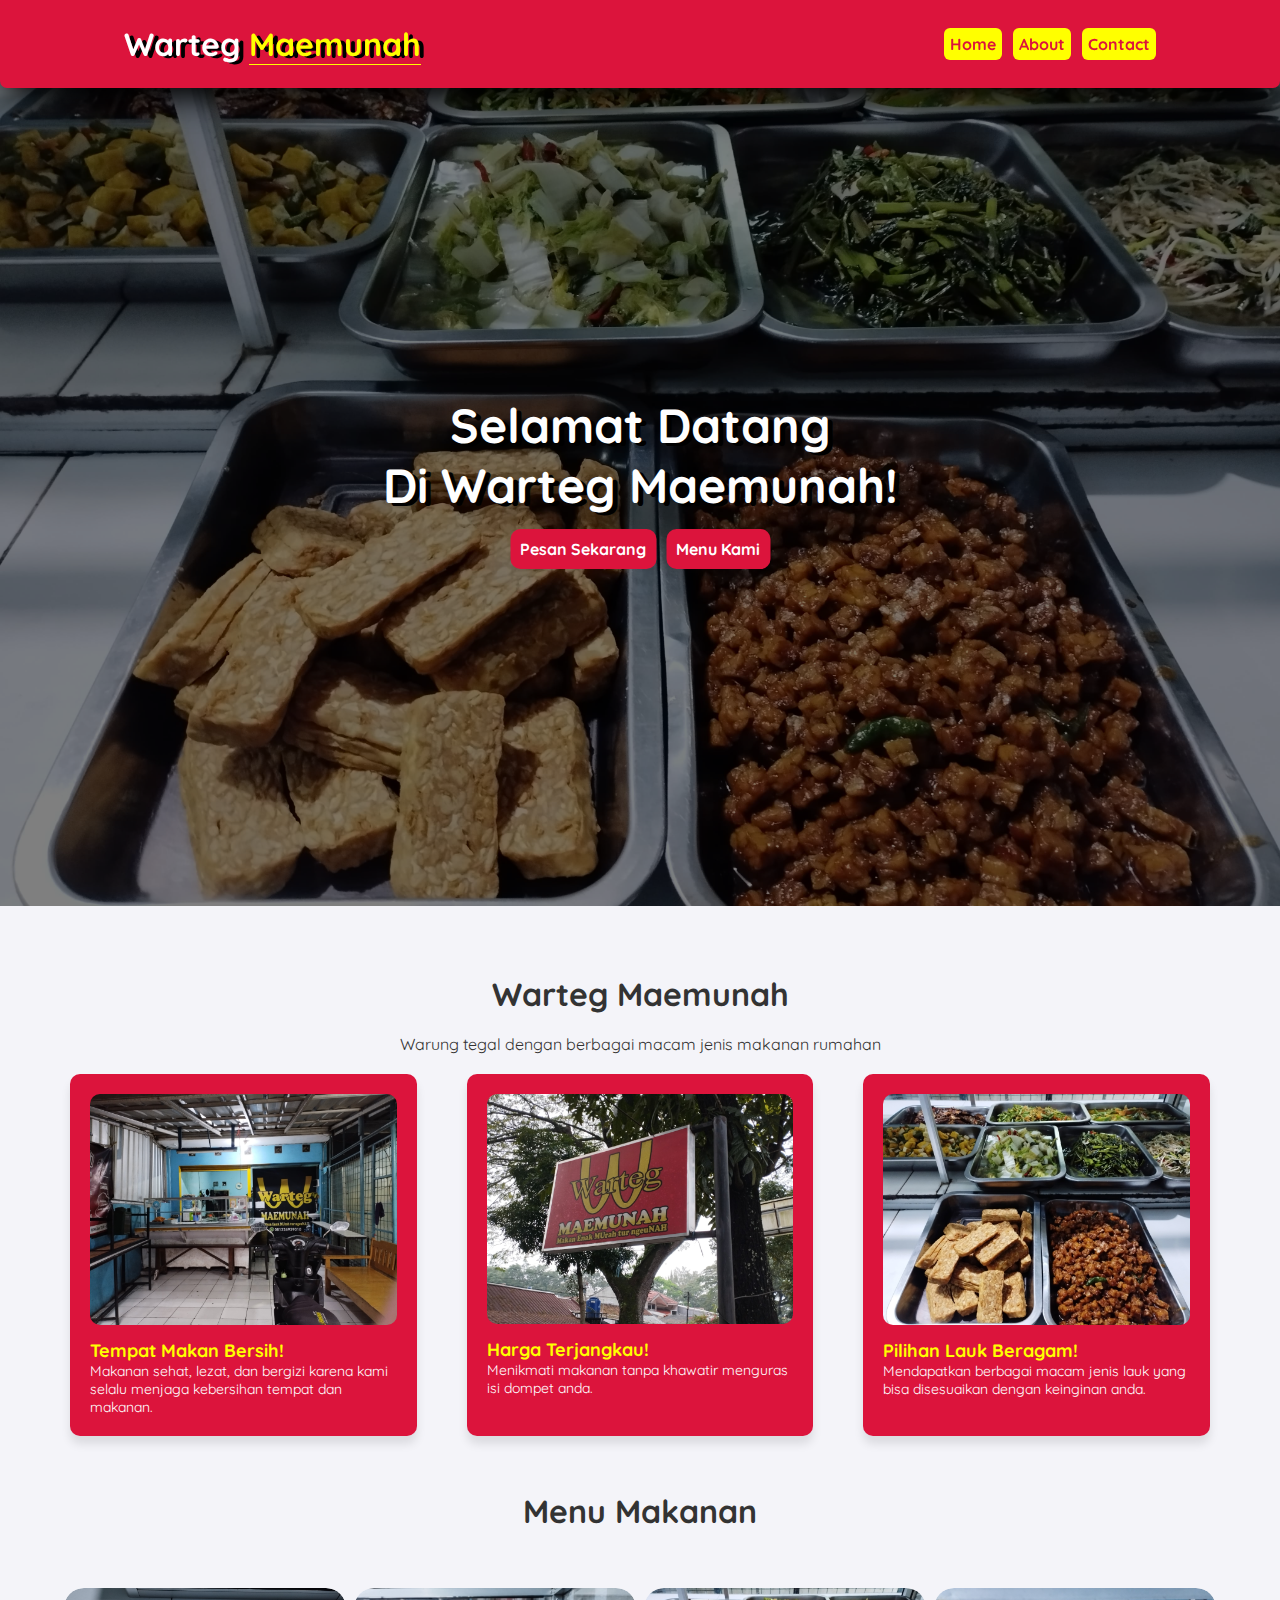
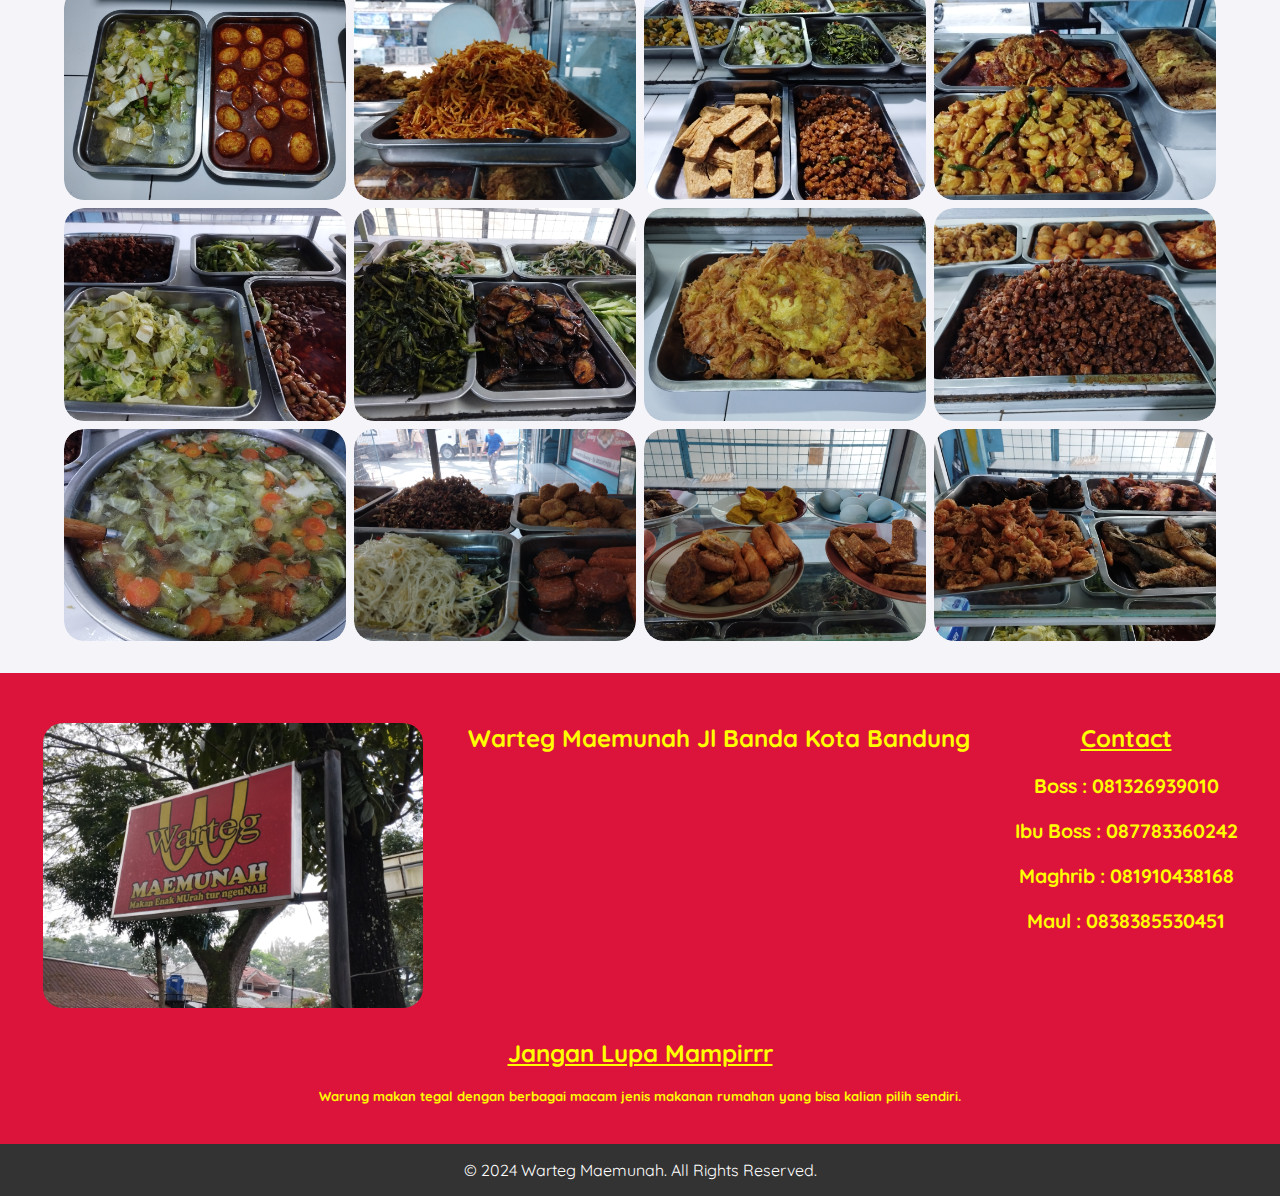
<file: index.html>
<!DOCTYPE html>
<html lang="en">

<head>
    <meta charset="UTF-8">
    <meta name="viewport" content="width=device-width, initial-scale=1.0">
    <title>Warteg Maemunah</title>
    <link rel="stylesheet" href="styles.css">
    <link rel="preconnect" href="https://fonts.googleapis.com">
    <link rel="preconnect" href="https://fonts.gstatic.com" crossorigin>
    <link href="https://fonts.googleapis.com/css2?family=Quicksand:wght@300;700&display=swap" rel="stylesheet">
    <link rel="stylesheet" href="https://cdnjs.cloudflare.com/ajax/libs/font-awesome/4.7.0/css/font-awesome.min.css">
</head>

<body>
    <!-- Navbar Start -->
    <nav class="navbar">
        <a href="#" class="navbar-logo">Warteg <span>Maemunah</span></a>
        <div class="navbar-nav">
            <a href="#Hero">Home</a>
            <a href="#About">About</a>
            <a href="https://api.whatsapp.com/send?phone=6285142606503&text=Halo%2C%20saya%20mau%20pesan%20makanan%20anda!" target="_blank">Contact</a>
        </div>
    </nav>
    <!-- Navbar End -->

    <!-- Hero Section Start -->
    <div class="hero" id="Hero">
        <div class="hero-content">
            <h1>Selamat Datang<br>Di Warteg Maemunah!</h1>
            <div class="hero-buttons">
                <a href="https://api.whatsapp.com/send?phone=6285142606503&text=Halo%2C%20saya%20mau%20pesan%20makanan%20anda!" target="_blank" class="btn">Pesan Sekarang</a>
                <a href="#Menu" class="btn">Menu Kami</a>
            </div>
        </div>
        <div class="slideshow-container">
            <div class="mySlides">
                <div class="overlay"></div>
                <img src="assets/05.jpg" style="width:100%; height: 95%;">
            </div>
            <div class="mySlides">
                <div class="overlay"></div>
                <img src="assets/04.jpg" style="width:100%; height: 95%;">
            </div>
            <div class="mySlides">
                <div class="overlay"></div>
                <img src="assets/02.jpg" style="width:100%; height: 95%;">
            </div>
            <div class="mySlides">
                <div class="overlay"></div>
                <img src="assets/06.jpg" style="width:100%; height: 95%;">
            </div>
            <div class="mySlides">
                <div class="overlay"></div>
                <img src="assets/07.jpg" style="width:100%; height: 95%;">
            </div>
            <div class="mySlides">
                <div class="overlay"></div>
                <img src="assets/08.jpg" style="width:100%; height: 95%;">
            </div>
            <div class="mySlides">
                <div class="overlay"></div>
                <img src="assets/09.jpg" style="width:100%; height: 95%;">
            </div>
            <div class="mySlides">
                <div class="overlay"></div>
                <img src="assets/10.jpg" style="width:100%; height: 95%;">
            </div>
            <div class="mySlides">
                <div class="overlay"></div>
                <img src="assets/11.jpg" style="width:100%; height: 95%;">
            </div>
            <div class="mySlides">
                <div class="overlay"></div>
                <img src="assets/12.jpg" style="width:100%; height: 95%;">
            </div>
            <div class="mySlides">
                <div class="overlay"></div>
                <img src="assets/13.jpg" style="width:100%; height: 95%;">
            </div>
            <div class="mySlides">
                <div class="overlay"></div>
                <img src="assets/14.jpg" style="width:100%; height: 95%;">
            </div>
        </div>
    </div>
    <!-- Hero Section End -->
    <div id="About">
        <div class="About">
            <h1 style="display: flex; justify-content: center; padding-top: 20px;">Warteg Maemunah</h1>
            <p style="display: flex; justify-content: center; text-align: center; padding: 20px;">
                Warung tegal dengan berbagai macam jenis makanan rumahan
            </p>
        </div>
        <!-- Services Section Start -->
        <div class="services">
            <div class="service">
                <img src="assets/01.jpg" style="width:100%">
                <h3>Tempat Makan Bersih!</h3>
                <p>
                Makanan sehat, lezat, dan bergizi karena kami selalu menjaga kebersihan tempat dan makanan.
                </p>
            </div>
            <div class="service">
                <img src="assets/03.jpg" style="width:100%">
                <h3>Harga Terjangkau!</h3>
                <p>
                Menikmati makanan tanpa khawatir menguras isi dompet anda.
                </p>
            </div>
            <div class="service">
                <img src="assets/05.jpg" style="width:100%">
                <h3>Pilihan Lauk Beragam!</h3>
                <p>
                Mendapatkan berbagai macam jenis lauk yang bisa disesuaikan dengan keinginan anda.
                </p>
            </div>
        </div>
    </div>
    <!-- Services Section End -->
    <div class="About" id="Menu">
        <h1 style="display: flex; justify-content: center; padding: 25px;">Menu Makanan</h1>
    </div>
    <div class="imagegrid">
        <div class="gallery">
            <div class="gallery__item gallery__item--1"><img src="assets/02.jpg" alt="Image 1" class="gallery__img"></div>
            <div class="gallery__item gallery__item--2"><img src="assets/04.jpg" alt="Image 2" class="gallery__img"></div>
            <div class="gallery__item gallery__item--3"><img src="assets/05.jpg" alt="Image 3" class="gallery__img"></div>
            <div class="gallery__item gallery__item--4"><img src="assets/06.jpg" alt="Image 4" class="gallery__img"></div>
            <div class="gallery__item gallery__item--5"><img src="assets/07.jpg" alt="Image 5" class="gallery__img"></div>
            <div class="gallery__item gallery__item--6"><img src="assets/08.jpg" alt="Image 6" class="gallery__img"></div>
            <div class="gallery__item gallery__item--7"><img src="assets/09.jpg" alt="Image 7" class="gallery__img"></div>
            <div class="gallery__item gallery__item--8"><img src="assets/10.jpg" alt="Image 8" class="gallery__img"></div>
            <div class="gallery__item gallery__item--9"><img src="assets/11.jpg" alt="Image 9" class="gallery__img"></div>
            <div class="gallery__item gallery__item--10"><img src="assets/12.jpg" alt="Image 10" class="gallery__img"></div>
            <div class="gallery__item gallery__item--11"><img src="assets/13.jpg" alt="Image 11" class="gallery__img"></div>
            <div class="gallery__item gallery__item--12"><img src="assets/14.jpg" alt="Image 12" class="gallery__img"></div>
        </div>
    </div>

    <!-- Footer Start -->
    <footer class="footer" id="alamat">
        <div class="footer-content">
            <div class="content-isi-footer">
                <div class="kartu"><img class="gmbr-footer" src="assets/03.jpg "></div>
                <div class="kartu">
                    <div class="isi-content">
                        <h2 style="text-align: center; padding-bottom: 25px; color: yellow;">
                            Warteg Maemunah Jl Banda Kota Bandung</h2>
                            <iframe src="https://www.google.com/maps/embed?pb=!1m18!1m12!1m3!1d3960.8179187853066!2d107.6177269!3d-6.9123622!2m3!1f0!2f0!3f0!3m2!1i1024!2i768!4f13.1!3m3!1m2!1s0x2e68e7752e1a1ae9%3A0xf4552ba0c6eb85cf!2sWarteg%20Maemunah!5e0!3m2!1sen!2sid!4v1736173908990!5m2!1sen!2sid" width="400" height="256" style="border:0;" allowfullscreen="" loading="lazy" referrerpolicy="no-referrer-when-downgrade"></iframe>
                    </div>
                </div>
                <div class="kartu">
                    <div class="isi-contact">
                        <h2 class="judul"><u>Contact</u></h2>
                        <h2 class="contact">Boss : 081326939010</h2>
                        <h2 class="contact">Ibu Boss : 087783360242</h2>
                        <h2 class="contact">Maghrib : 081910438168</h2>
                        <h2 class="contact">Maul : 0838385530451</h2>
                    </div>
                </div>
                <div class="kartu">
                    <div class="isi-about">
                        <h2 class="judul"><u>Jangan Lupa Mampirrr</u></h2>
                        <p class="about">
                        Warung makan tegal dengan berbagai macam jenis makanan rumahan yang bisa kalian pilih sendiri.
                        </p>
                    </div>
                </div>
            </div>
    </footer>
    <p class="copy">&copy; 2024 Warteg Maemunah. All Rights Reserved.</p>
    <!-- Footer End -->

    <script src="script.js"></script>
</body>

</html>
</file>
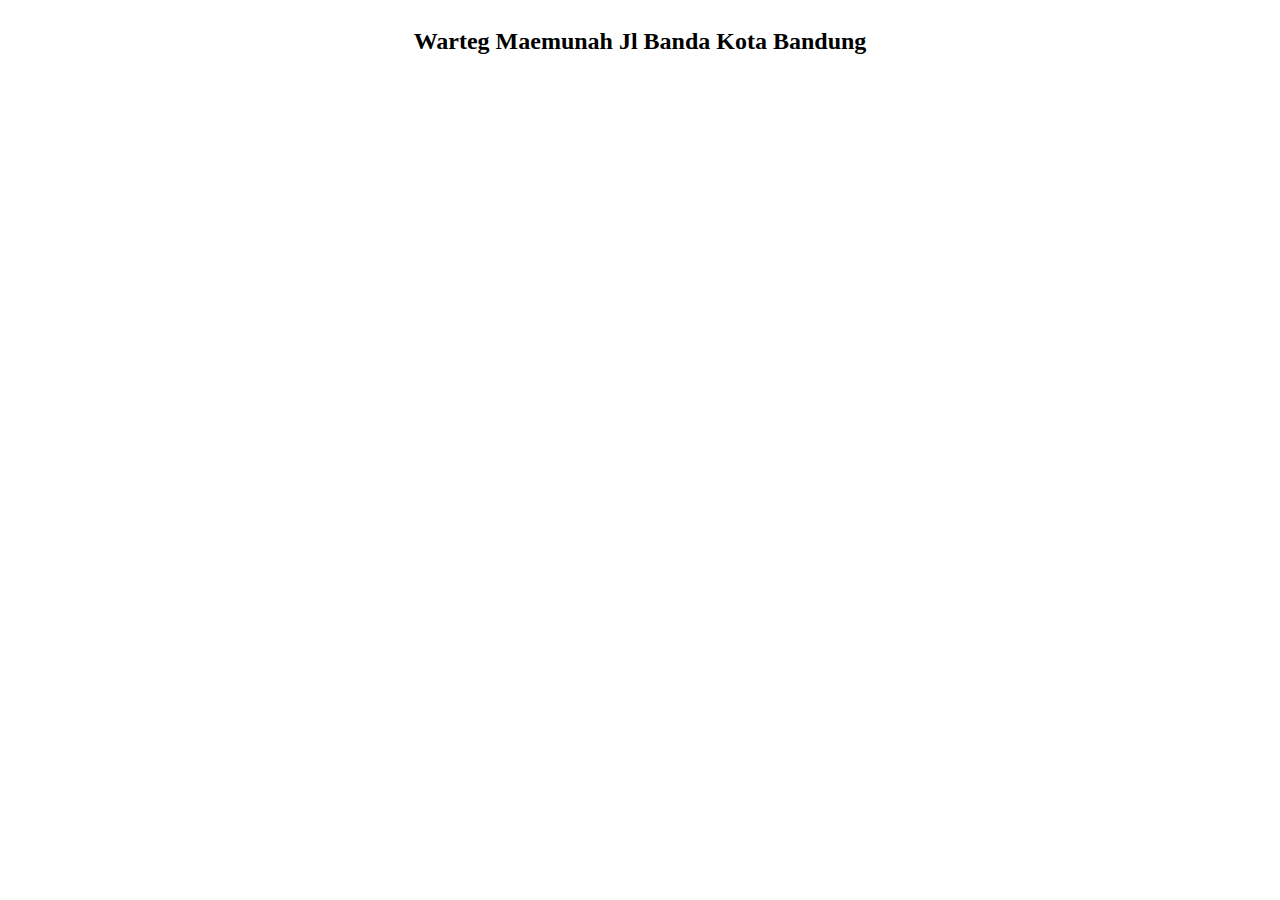
<file: map.html>
<!-- Using iframe -->
<!DOCTYPE html>
<html>

<head>
    <title>Embed Google Map</title>
</head>

<body style="display: grid;
    justify-content: center">
    <h2 style="text-align: center">
        Warteg Maemunah Jl Banda Kota Bandung</h2>
        <iframe src="https://www.google.com/maps/embed?pb=!1m18!1m12!1m3!1d3960.8179187853066!2d107.6177269!3d-6.9123622!2m3!1f0!2f0!3f0!3m2!1i1024!2i768!4f13.1!3m3!1m2!1s0x2e68e7752e1a1ae9%3A0xf4552ba0c6eb85cf!2sWarteg%20Maemunah!5e0!3m2!1sen!2sid!4v1736173908990!5m2!1sen!2sid" width="1000" height="450" style="border:0;" allowfullscreen="" loading="lazy" referrerpolicy="no-referrer-when-downgrade"></iframe>
</body>

</html>
</file>
<file: styles.css>
/* Basic reset */

* {
    margin: 0;
    padding: 0;
    box-sizing: border-box;
}


/* Body styling */

body {
    font-family: "Quicksand", sans-serif;
    background-color: #f4f4f9;
    color: #333;
}


/* Navbar styling */

.navbar {
    background-color: crimson;
    width: 100%;
    padding: 1.5rem;
    border-radius: 0px 0px 7px 7px;
    display: flex;
    justify-content: space-between;
    align-items: center;
    box-shadow: rgb(0, 0, 0) 0px 20px 30px -10px;
    position: fixed;
    top: 0;
    left: 0;
    right: 0;
    z-index: 9999;
}

.navbar-logo {
    font-size: 2rem;
    color: white;
    text-decoration: none;
    font-weight: bold;
    padding-left: 100px;
    text-shadow: 5px 2px black;
}

.navbar-logo span {
    font-weight: bold;
    color: yellow;
    border-bottom: yellow 1px solid;
}

.navbar-nav {
    padding-right: 100px;
}

.navbar-nav a {
    margin-left: 7px;
    background-color: yellow;
    color: crimson;
    text-decoration: none;
    font-size: 1rem;
    font-weight: bold;
    border-radius: 6px;
    padding: 6px;
    text-align: center;
}

.navbar-nav a:hover {
    color: black;
    background-color: white;
    border-bottom: black 2px solid;
}


/* Hero section styling */

.hero {
    width: 100%;
    height: 106vh;
    position: relative;
    color: #fff;
    text-align: center;
}

.hero-content {
    position: absolute;
    top: 50%;
    left: 50%;
    transform: translate(-50%, -50%);
    z-index: 2;
}

.hero h1 {
    font-size: 3rem;
    margin-bottom: 1.5rem;
    text-shadow: 5px 3px black;
}

.hero-buttons .btn {
    background-color: crimson;
    color: white;
    padding: 10px;
    border-radius: 10px;
    text-decoration: none;
    margin: 3px;
    font-weight: bold;
    align-items: center;
}

.hero-buttons .btn:hover {
    background-color: yellow;
    color: black;
}


/* Slideshow container */

.slideshow-container {
    max-width: 100%;
    position: relative;
    margin: auto;
    height: 100%;
    overflow: hidden;
    bottom: 0;
}

.mySlides {
    display: none;
    height: 100%;
    position: absolute;
    width: 100%;
    left: 0;
    transition: transform 1s ease-in-out;
    box-shadow: 0 8px 10px rgba(0, 0, 0, 0.1);
}

.mySlides.active {
    display: block;
    transform: translateX(0);
}

.mySlides.next {
    left: 0;
    transform: translateX(100%);
}


/* Overlay */

.overlay {
    position: absolute;
    top: 0;
    left: 0;
    width: 100%;
    height: 95%;
    background: rgba(0, 0, 0, 0.5);
}

.About {
    padding-left: 100px;
    padding-right: 100px;
}


/* Services section styling */

.services {
    display: flex;
    justify-content: space-between;
    gap: 50px;
    padding-left: 70px;
    padding-right: 70px;
    padding-bottom: 30px;
}

.service {
    background-color: crimson;
    padding: 20px;
    border-radius: 10px;
    box-shadow: 0 8px 10px rgba(0, 0, 0, 0.1);
    flex: 1;
}

.service img {
border-radius: 10px;
}

.service h3 {
    color: yellow;
    font-size: 18px;
    margin-top: 10px;
}

.service p {
    font-size: 14px;
    color: white;
}

.service-icon {
    width: 50px;
    height: 50px;
    background-color: #007bff;
    border-radius: 50%;
    margin: 0 auto 10px;
}

.imagegrid {
    width: 90%;
    margin: 2rem auto;
}

.gallery {
    display: grid;
    grid-template-columns: repeat(4, 1fr);
    grid-template-rows: repeat(3, auto);
    grid-gap: 0.5rem;
}

.gallery__img {
    width: 100%;
    height: 100%;
    object-fit: cover;
    display: block;
    border-radius: 20px;
}

.gallery__item {
    overflow: hidden;
    border-radius: 20px;
}




/* Footer styling */

.footer {
    background-color: crimson;
    padding-top: 10px;
    width: 100%;
}

.footer-content {
    margin-top: 20px;
    width: 100%;
    text-align: center;
}

.content-isi-footer {
    display: flex;
    flex-wrap: wrap;
    justify-content: space-around;
    padding: 20px;
}

.content-isi-footer img {
    width: 100%;
    height: auto;
    max-width: 380px;
    border-radius: 20px;
    margin-bottom: 20px;
}

.judul, .alamat, .contact, .about {
    color: yellow;
    font-weight: bold;
    margin-bottom: 20px;
}

.judul {
    font-size: 24px;
}

.alamat {
    font-size: 18px;
}

.btn {
    background-color: yellow;
    padding: 10px;
    border-radius: 10px;
    border: none;
    font-size: 16px;
    color: crimson;
    font-weight: bold;
    cursor: pointer;
}

.btn:hover {
    background-color: white;
    color: black;
    border-bottom: black 2px solid;
}

.isi-contact, .isi-about {
    color: yellow;
    margin-bottom: 20px;
    font-size: small;
}

.copy {
    background-color: #333;
    color: #fff;
    text-align: center;
    padding: 1rem;
    bottom: 0;
    width: 100%;
}

/* Responsive Design */

@media (max-width: 1200px) {
    .navbar-logo {
        padding-left: 50px;
    }
    .navbar-nav {
        padding-right: 50px;
    }
    .About {
        padding-left: 50px;
        padding-right: 50px;
    }
    .services {
        padding-left: 50px;
        padding-right: 50px;
        gap: 30px;
    }
}

@media (max-width: 992px) {
    .hero h1 {
        font-size: 2.5rem;
    }
    .services {
        flex-direction: column;
        align-items: center;
    }
    .service {
        width: 80%;
        margin-bottom: 30px;
    }
}

@media (max-width: 768px) {
    .navbar {
        flex-direction: column;
    }
    .navbar-logo {
        padding-left: 0;
        padding-bottom: 1rem;
    }
    .navbar-nav {
        padding-right: 0;
        flex-direction: column;
    }
    .navbar-nav a {
        margin-left: 0;
        margin-bottom: 1rem;
    }
    .hero h1 {
        font-size: 2rem;
    }
    .hero-buttons .btn {
        padding: 0.5rem 1rem;
        font-size: 0.875rem;
    }
    .About {
        padding-left: 20px;
        padding-right: 20px;
    }
    .services {
        padding-left: 20px;
        padding-right: 20px;
        gap: 20px;
    }
    .service {
        width: 100%;
        margin-bottom: 20px;
    }
    .content-isi-footer {
        flex-direction: column;
        align-items: center;
    }
    .content-isi-footer img {
        width: 90%;
        height: auto;
    }
}

@media (max-width: 576px) {
    .navbar-nav a {
        font-size: 0.875rem;
    }
    .hero h1 {
        font-size: 1.5rem;
    }
    .hero-buttons .btn {
        padding: 0.5rem 0.75rem;
        font-size: 0.75rem;
    }
    
}

@media (max-width: 768px) {
    .gallery {
        grid-template-columns: repeat(2, 1fr);
        grid-template-rows: repeat(6, auto);
    }
}

@media (max-width: 576px) {
    .gallery {
        grid-template-columns: 1fr;
        grid-template-rows: repeat(12, auto);
    }
}

@media (max-width: 768px) {
    .footer-content {
        text-align: center;
    }
    .content-isi-footer {
        flex-direction: column;
        align-items: center;
    }
    .judul, .alamat, .contact, .about {
        text-align: center;
    }
    .btn {
        width: 80%;
    }
}
</file>
